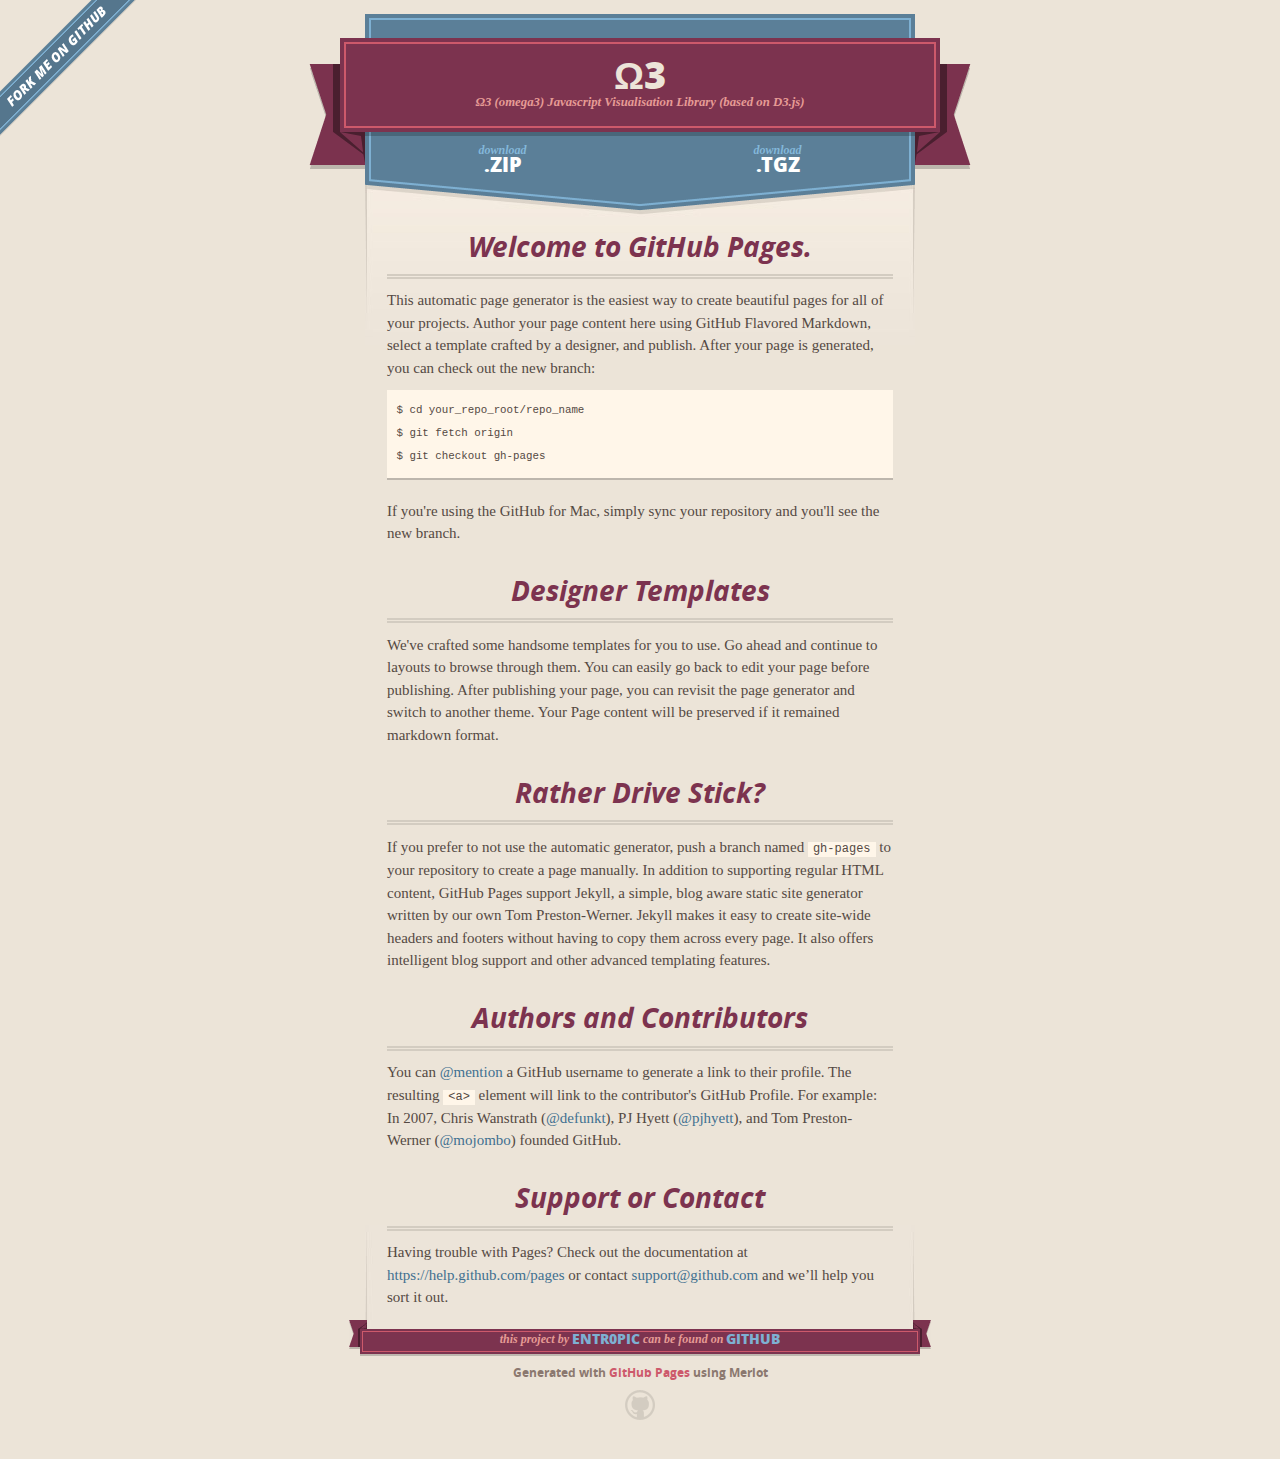
<file: index.html>
<!DOCTYPE html>
<html>
  <head>
    <meta charset='utf-8'>
    <meta http-equiv="X-UA-Compatible" content="chrome=1">
    <meta name="viewport" content="width=640">

    <link rel="stylesheet" href="stylesheets/core.css" media="screen">
    <link rel="stylesheet" href="stylesheets/mobile.css" media="handheld, only screen and (max-device-width:640px)">
    <link rel="stylesheet" href="stylesheets/pygment_trac.css">

    <script type="text/javascript" src="javascripts/modernizr.js"></script>
    <script type="text/javascript" src="https://ajax.googleapis.com/ajax/libs/jquery/1.7.1/jquery.min.js"></script>
    <script type="text/javascript" src="javascripts/headsmart.min.js"></script>
    <script type="text/javascript">
      $(document).ready(function () {
        $('#main_content').headsmart()
      })
    </script>
    <title>Ω3 by entr0pic</title>
  </head>

  <body>
    <a id="forkme_banner" href="https://github.com/entr0pic/omega3">View on GitHub</a>
    <div class="shell">

      <header>
        <span class="ribbon-outer">
          <span class="ribbon-inner">
            <h1>Ω3</h1>
            <h2>Ω3 (omega3) Javascript Visualisation Library (based on D3.js)</h2>
          </span>
          <span class="left-tail"></span>
          <span class="right-tail"></span>
        </span>
      </header>

      <section id="downloads">
        <span class="inner">
          <a href="https://github.com/entr0pic/omega3/zipball/master" class="zip"><em>download</em> .ZIP</a><a href="https://github.com/entr0pic/omega3/tarball/master" class="tgz"><em>download</em> .TGZ</a>
        </span>
      </section>


      <span class="banner-fix"></span>


      <section id="main_content">
        <h3>
<a id="welcome-to-github-pages" class="anchor" href="#welcome-to-github-pages" aria-hidden="true"><span class="octicon octicon-link"></span></a>Welcome to GitHub Pages.</h3>

<p>This automatic page generator is the easiest way to create beautiful pages for all of your projects. Author your page content here using GitHub Flavored Markdown, select a template crafted by a designer, and publish. After your page is generated, you can check out the new branch:</p>

<pre><code>$ cd your_repo_root/repo_name
$ git fetch origin
$ git checkout gh-pages
</code></pre>

<p>If you're using the GitHub for Mac, simply sync your repository and you'll see the new branch.</p>

<h3>
<a id="designer-templates" class="anchor" href="#designer-templates" aria-hidden="true"><span class="octicon octicon-link"></span></a>Designer Templates</h3>

<p>We've crafted some handsome templates for you to use. Go ahead and continue to layouts to browse through them. You can easily go back to edit your page before publishing. After publishing your page, you can revisit the page generator and switch to another theme. Your Page content will be preserved if it remained markdown format.</p>

<h3>
<a id="rather-drive-stick" class="anchor" href="#rather-drive-stick" aria-hidden="true"><span class="octicon octicon-link"></span></a>Rather Drive Stick?</h3>

<p>If you prefer to not use the automatic generator, push a branch named <code>gh-pages</code> to your repository to create a page manually. In addition to supporting regular HTML content, GitHub Pages support Jekyll, a simple, blog aware static site generator written by our own Tom Preston-Werner. Jekyll makes it easy to create site-wide headers and footers without having to copy them across every page. It also offers intelligent blog support and other advanced templating features.</p>

<h3>
<a id="authors-and-contributors" class="anchor" href="#authors-and-contributors" aria-hidden="true"><span class="octicon octicon-link"></span></a>Authors and Contributors</h3>

<p>You can <a href="https://github.com/blog/821" class="user-mention">@mention</a> a GitHub username to generate a link to their profile. The resulting <code>&lt;a&gt;</code> element will link to the contributor's GitHub Profile. For example: In 2007, Chris Wanstrath (<a href="https://github.com/defunkt" class="user-mention">@defunkt</a>), PJ Hyett (<a href="https://github.com/pjhyett" class="user-mention">@pjhyett</a>), and Tom Preston-Werner (<a href="https://github.com/mojombo" class="user-mention">@mojombo</a>) founded GitHub.</p>

<h3>
<a id="support-or-contact" class="anchor" href="#support-or-contact" aria-hidden="true"><span class="octicon octicon-link"></span></a>Support or Contact</h3>

<p>Having trouble with Pages? Check out the documentation at <a href="https://help.github.com/pages">https://help.github.com/pages</a> or contact <a href="mailto:support@github.com">support@github.com</a> and we’ll help you sort it out.</p>
      </section>

      <footer>
        <span class="ribbon-outer">
          <span class="ribbon-inner">
            <p>this project by <a href="https://github.com/entr0pic">entr0pic</a> can be found on <a href="https://github.com/entr0pic/omega3">GitHub</a></p>
          </span>
          <span class="left-tail"></span>
          <span class="right-tail"></span>
        </span>
        <p>Generated with <a href="http://pages.github.com">GitHub Pages</a> using Merlot</p>
        <span class="octocat"></span>
      </footer>

    </div>

    
  </body>
</html>
</file>
<file: stylesheets/core.css>
@import url("screen.css");
@import url("non-screen.css") handheld;
@import url("non-screen.css") only screen and (max-device-width:640px);
</file>
<file: stylesheets/mobile.css>
/* Generated by Font Squirrel (http://www.fontsquirrel.com) on February 9, 2012 */


@font-face {
  font-family: 'Open Sans';
  src: url('../fonts/opensans-regular-webfont.eot');
  src: url('../fonts/opensans-regular-webfont.eot?#iefix') format('embedded-opentype'),
       url('../fonts/opensans-regular-webfont.woff') format('woff'),
       url('../fonts/opensans-regular-webfont.ttf') format('truetype'),
       url('../fonts/opensans-regular-webfont.svg#OpenSansRegular') format('svg');
  font-weight: normal;
  font-style: normal;
}

@font-face {
  font-family: 'Open Sans';
  src: url('../fonts/opensans-italic-webfont.eot');
  src: url('../fonts/opensans-italic-webfont.eot?#iefix') format('embedded-opentype'),
       url('../fonts/opensans-italic-webfont.woff') format('woff'),
       url('../fonts/opensans-italic-webfont.ttf') format('truetype'),
       url('../fonts/opensans-italic-webfont.svg#OpenSansItalic') format('svg');
  font-weight: normal;
  font-style: italic;
}

@font-face {
  font-family: 'Open Sans';
  src: url('../fonts/opensans-bold-webfont.eot');
  src: url('../fonts/opensans-bold-webfont.eot?#iefix') format('embedded-opentype'),
       url('../fonts/opensans-bold-webfont.woff') format('woff'),
       url('../fonts/opensans-bold-webfont.ttf') format('truetype'),
       url('../fonts/opensans-bold-webfont.svg#OpenSansBold') format('svg');
  font-weight: bold;
  font-style: normal;
}

@font-face {
  font-family: 'Open Sans';
  src: url('../fonts/opensans-bolditalic-webfont.eot');
  src: url('../fonts/opensans-bolditalic-webfont.eot?#iefix') format('embedded-opentype'),
       url('../fonts/opensans-bolditalic-webfont.woff') format('woff'),
       url('../fonts/opensans-bolditalic-webfont.ttf') format('truetype'),
       url('../fonts/opensans-bolditalic-webfont.svg#OpenSansBoldItalic') format('svg');
  font-weight: bold;
  font-style: italic;
}

@font-face {
  font-family: 'Open Sans';
  src: url('../fonts/opensans-extrabold-webfont.eot');
  src: url('../fonts/opensans-extrabold-webfont.eot?#iefix') format('embedded-opentype'),
       url('../fonts/opensans-extrabold-webfont.woff') format('woff'),
       url('../fonts/opensans-extrabold-webfont.ttf') format('truetype'),
       url('../fonts/opensans-extrabold-webfont.svg#OpenSansExtrabold') format('svg');
  font-weight: bolder;
  font-style: normal;
}


/* http://meyerweb.com/eric/tools/css/reset/ 
   v2.0 | 20110126
   License: none (public domain)
*/

html, body, div, span, applet, object, iframe,
h1, h2, h3, h4, h5, h6, p, blockquote, pre,
a, abbr, acronym, address, big, cite, code,
del, dfn, em, img, ins, kbd, q, s, samp,
small, strike, strong, sub, sup, tt, var,
b, u, i, center,
dl, dt, dd, ol, ul, li,
fieldset, form, label, legend,
table, caption, tbody, tfoot, thead, tr, th, td,
article, aside, canvas, details, embed, 
figure, figcaption, footer, header, hgroup, 
menu, nav, output, ruby, section, summary,
time, mark, audio, video {
  margin: 0;
  padding: 0;
  border: 0;
  font-size: 100%;
  font: inherit;
  vertical-align: baseline;
}
/* HTML5 display-role reset for older browsers */
article, aside, details, figcaption, figure, 
footer, header, hgroup, menu, nav, section {
  display: block;
}
body {
  line-height: 1;
}
ol, ul {
  list-style: none;
}
blockquote, q {
  quotes: none;
}
blockquote:before, blockquote:after,
q:before, q:after {
  content: '';
  content: none;
}
table {
  border-collapse: collapse;
  border-spacing: 0;
}

header, footer, section {
  display: block;
  position: relative;
}

/* STYLES */

div.shell {
  display: block;
  width: 640px;
  margin: 0 auto;
}

a#forkme_banner {
  display: none;
}

/* header */

header {
  position: relative;
  z-index: 2;
  margin: 0;
  max-width: 640px;
  top: 51px;
}

header span.ribbon-inner {
  position: relative;
  display: block;
  background-color: #cd596b;
  border: 8px solid #7c334f;
  padding: 6px;
  z-index: 1;
}

header span.left-tail, header span.right-tail {
  position: relative;
  display: block;
  width: 19px;
  height: 10px;
  background: transparent url(../images/ribbon-tail-sprite-2x.png) 0 0 no-repeat;
  position: absolute;
  bottom: -10px;
  z-index: 0;
}

header span.left-tail {
  background-position: 0 0;
  left: 0;
}

header span.right-tail {
  background-position: -19px 0;
  right: 0;
}

header h1 {
  background-color: #7c334f;
  font-size: 2em;
  font-weight: bolder;
  font-style: normal;
  text-transform: uppercase;
  color: #ece4d8;
  text-align: center;
  line-height:1;  
  padding: 14px 20px 0;
}

header h2 {
  background-color: #7c334f;
  font: bold italic .85em/1.5 Georgia, Times, “Times New Roman”, serif;
  color: #e69b95;
  padding-bottom: 14px;
  margin-top: -3px;
  text-align: center;
}

section#downloads {
  position: relative;
  display: block;
  height: 171px;
  width: 602px;
  padding-bottom: 150px;
  margin: 51px auto -250px;
  z-index: 1;
  background: transparent url(../images/shield.png) center 0 no-repeat;
}

section#downloads a {
  display: none;
}

span.banner-fix {
  background: transparent url(../images/shield-fallback.png) center top no-repeat;
  display: block;
  height: 31px;
  position: absolute;
  width: 640px;
  top: 20px;

}

section#main_content {
  z-index: 2;
  padding: 20px 40px 0;
  min-height:185px;
}

/* footer */

footer {
  background: none;
  padding-top: 104px;
  margin: -94px auto 40px;
  max-width:640px;
  text-align: center;
}

footer span.ribbon-outer {
  display: block;
  position: relative;
  border-bottom: 2px solid #bdb6ad;
}

footer span.ribbon-inner {
  position: relative;
  display: block;
  background-color: #cd596b;
  border: 8px solid #7c334f;
  padding: 6px;
  z-index: 1;
}

footer p {
  font-family: 'Open Sans', sans-serif;
  font-weight: bold;
  font-size: .6em;
  color: #8b786f;
}

footer a {
  color: #cd596b;
}

footer span.ribbon-inner p {
  background-color: #7c334f;
  margin: 0;
  color: #e69b95;
  font: bold italic 22px/1 Georgia, Times, “Times New Roman”, serif;
  height: auto;
  line-height: 1.1;
  padding: 20px 0px 10px;
}

footer span.ribbon-inner a {
  display: block;
  position: relative;
  bottom: 0;
  color: #7eb0d2;
  font-family: 'Open Sans', sans-serif;
  text-transform: uppercase;
  font-style: normal;
  font-weight: bolder;
  font-size: 38px;
  padding-bottom: 10px;
}

footer span.ribbon-inner a:hover {
  color: #7eb0d2;
}

footer span.left-tail, footer span.right-tail {
  position: relative;
  display: block;
  width: 23px;
  height: 126px;
  background: transparent url(../images/small-ribbon-tail-sprite-2x.png) 0 0 no-repeat;
  position: absolute;
  top: -126px;
  z-index: 0;
}

footer span.left-tail {
  background-position: 0 0;
  left: 0;
}

footer span.right-tail {
  background-position: -23px 0;
  right: 0;
}

footer span.octocat {
  background: transparent url(../images/octocat-2x.png) 0 0 no-repeat;
  display: block;
  width: 60px;
  height: 60px;
  margin: 20px auto 0;}

/* content */

body {
  background: #ece4d8;
  font: normal normal 30px/1.5 Georgia, Palatino,” Palatino Linotype”, Times, “Times New Roman”, serif;
  color: #544943;
  -webkit-font-smoothing: antialiased;
}

a, a:hover {
  color: #417090;
}

a {
  text-decoration: none;
}

a:hover {
  text-decoration: underline;
}

h1,h2,h3,h4,h5,h6 {
  font-family: 'Open Sans', sans-serif;
  font-weight: bold;
}

p {
  margin: .7em 0 0;
}

strong {
  font-weight: bold;
}

em {
  font-style: italic;
}

ol {
  margin: .7em 0;
  list-style-type: decimal;
  padding-left: 1.35em;
}

ul {
  margin: .7em 0;
  padding-left: 1.35em;
}

ul li {
  padding-left: 20px;
  background: transparent url(../images/chevron-2x.png) left 15px no-repeat;
}

blockquote {
  font-family: 'Open Sans', sans-serif;
  margin: 20px 0;
  color: #8b786f;
  padding-left: 1.35em;
  background: transparent url('../images/blockquote-gfx-2x.png') 0 8px no-repeat;
}

img {
  -webkit-box-shadow: 0px 4px 0px #bdb6ad;
  -moz-box-shadow: 0px 4px 0px #bdb6ad;
  box-shadow: 0px 4px 0px #bdb6ad;
  border: 4px solid #fff6e9;
  max-width: 556px;
}

hr {
  border: none;
  outline: none;
  height: 42px;
  background: transparent url('../images/hr-2x.jpg') center center repeat-x;
  margin: 0 0 20px;
}

code {
  background: #fff6e9;
  font: normal normal .9em/1.7 "Lucida Sans Typewriter", "Lucida Console", Monaco, "Bitstream Vera Sans Mono", monospace;
  padding: 0 5px 1px;
}

pre {
  margin: 10px 0 20px;
  padding: .7em;
  background: #fff6e9;
  border-bottom: 4px solid #bdb6ad;
  font: normal normal .9em/1.7 "Lucida Sans Typewriter", "Lucida Console", Monaco, "Bitstream Vera Sans Mono", monospace;
  overflow: auto;
}

table {
  background: #fff6e9;
  display: table;
  width: 100%;
  border-collapse: separate;
  border-bottom: 4px solid #bdb6ad;
  margin: 10px 0;
}

tr {
  display: table-row;
}

th {
  display: table-cell;
  padding: 2px 10px;
  border: solid #ece4d8;
  border-width: 0 4px 4px 0;
  color: #cd596b;
  font-family: 'Open Sans', sans-serif;
  font-weight: bold;
  font-size: .85em;
}

td {
  display: table-cell;
  padding: 0 .7em;
  border: solid #ece4d8;
  border-width: 0 4px 4px 0;
}

td:last-child, th:last-child {
  border-right: none;
}

tr:last-child td {
  border-bottom: none;
}

dl {
  margin: .7em 0 20px;
}

dt {
  font-family: 'Open Sans', sans-serif;
  font-weight: bold;
}

dd {
  padding-left: 1.35em;
}

dd p:first-child {
  margin-top: 0;
}

/* Content based headers */

#main_content > .header-level-1:first-child,
#main_content > .header-level-2:first-child,
#main_content > .header-level-3:first-child,
#main_content > .header-level-4:first-child,
#main_content > .header-level-5:first-child,
#main_content > .header-level-6:first-child {
  margin-top: 0;
}

.header-level-1 {
  font-size: 1.85em;
  border-bottom: .2em double #d3ccc1;
  color: #7c334f;
  text-align: center;
  font-style: italic;
  margin: 1.1em 0 .38em;
  line-height: 1.2;
  padding-bottom: 10px
}

.header-level-2 {
  font-size: 1.58em;
  color: #7c334f;
  margin: .95em 0 .5em;
  border-bottom: .1em solid #D3CCC1;
  line-height: 1.2;
  padding-bottom: 10px
}

.header-level-3 {
  margin: 20px 0 10px;
  font-size: 1.45em;
}

.header-level-4 {
  margin: .6em 0;
  font-size: 1.2em;
  color: #cd596b;
}

.header-level-5 {
  margin: .7em 0;
  font-size: 1em;
  color: #8b786f;
}

.header-level-6 {
  margin: .8em 0;
  font-size: .85em;
  font-style: italic;
}
</file>
<file: stylesheets/pygment_trac.css>
.highlight  { background: #ffffff; }
.highlight .c { color: #999988; font-style: italic } /* Comment */
.highlight .err { color: #a61717; background-color: #e3d2d2 } /* Error */
.highlight .k { font-weight: bold } /* Keyword */
.highlight .o { font-weight: bold } /* Operator */
.highlight .cm { color: #999988; font-style: italic } /* Comment.Multiline */
.highlight .cp { color: #999999; font-weight: bold } /* Comment.Preproc */
.highlight .c1 { color: #999988; font-style: italic } /* Comment.Single */
.highlight .cs { color: #999999; font-weight: bold; font-style: italic } /* Comment.Special */
.highlight .gd { color: #000000; background-color: #ffdddd } /* Generic.Deleted */
.highlight .gd .x { color: #000000; background-color: #ffaaaa } /* Generic.Deleted.Specific */
.highlight .ge { font-style: italic } /* Generic.Emph */
.highlight .gr { color: #aa0000 } /* Generic.Error */
.highlight .gh { color: #999999 } /* Generic.Heading */
.highlight .gi { color: #000000; background-color: #ddffdd } /* Generic.Inserted */
.highlight .gi .x { color: #000000; background-color: #aaffaa } /* Generic.Inserted.Specific */
.highlight .go { color: #888888 } /* Generic.Output */
.highlight .gp { color: #555555 } /* Generic.Prompt */
.highlight .gs { font-weight: bold } /* Generic.Strong */
.highlight .gu { color: #800080; font-weight: bold; } /* Generic.Subheading */
.highlight .gt { color: #aa0000 } /* Generic.Traceback */
.highlight .kc { font-weight: bold } /* Keyword.Constant */
.highlight .kd { font-weight: bold } /* Keyword.Declaration */
.highlight .kn { font-weight: bold } /* Keyword.Namespace */
.highlight .kp { font-weight: bold } /* Keyword.Pseudo */
.highlight .kr { font-weight: bold } /* Keyword.Reserved */
.highlight .kt { color: #445588; font-weight: bold } /* Keyword.Type */
.highlight .m { color: #009999 } /* Literal.Number */
.highlight .s { color: #d14 } /* Literal.String */
.highlight .na { color: #008080 } /* Name.Attribute */
.highlight .nb { color: #0086B3 } /* Name.Builtin */
.highlight .nc { color: #445588; font-weight: bold } /* Name.Class */
.highlight .no { color: #008080 } /* Name.Constant */
.highlight .ni { color: #800080 } /* Name.Entity */
.highlight .ne { color: #990000; font-weight: bold } /* Name.Exception */
.highlight .nf { color: #990000; font-weight: bold } /* Name.Function */
.highlight .nn { color: #555555 } /* Name.Namespace */
.highlight .nt { color: #000080 } /* Name.Tag */
.highlight .nv { color: #008080 } /* Name.Variable */
.highlight .ow { font-weight: bold } /* Operator.Word */
.highlight .w { color: #bbbbbb } /* Text.Whitespace */
.highlight .mf { color: #009999 } /* Literal.Number.Float */
.highlight .mh { color: #009999 } /* Literal.Number.Hex */
.highlight .mi { color: #009999 } /* Literal.Number.Integer */
.highlight .mo { color: #009999 } /* Literal.Number.Oct */
.highlight .sb { color: #d14 } /* Literal.String.Backtick */
.highlight .sc { color: #d14 } /* Literal.String.Char */
.highlight .sd { color: #d14 } /* Literal.String.Doc */
.highlight .s2 { color: #d14 } /* Literal.String.Double */
.highlight .se { color: #d14 } /* Literal.String.Escape */
.highlight .sh { color: #d14 } /* Literal.String.Heredoc */
.highlight .si { color: #d14 } /* Literal.String.Interpol */
.highlight .sx { color: #d14 } /* Literal.String.Other */
.highlight .sr { color: #009926 } /* Literal.String.Regex */
.highlight .s1 { color: #d14 } /* Literal.String.Single */
.highlight .ss { color: #990073 } /* Literal.String.Symbol */
.highlight .bp { color: #999999 } /* Name.Builtin.Pseudo */
.highlight .vc { color: #008080 } /* Name.Variable.Class */
.highlight .vg { color: #008080 } /* Name.Variable.Global */
.highlight .vi { color: #008080 } /* Name.Variable.Instance */
.highlight .il { color: #009999 } /* Literal.Number.Integer.Long */

.type-csharp .highlight .k { color: #0000FF }
.type-csharp .highlight .kt { color: #0000FF }
.type-csharp .highlight .nf { color: #000000; font-weight: normal }
.type-csharp .highlight .nc { color: #2B91AF }
.type-csharp .highlight .nn { color: #000000 }
.type-csharp .highlight .s { color: #A31515 }
.type-csharp .highlight .sc { color: #A31515 }
</file>
